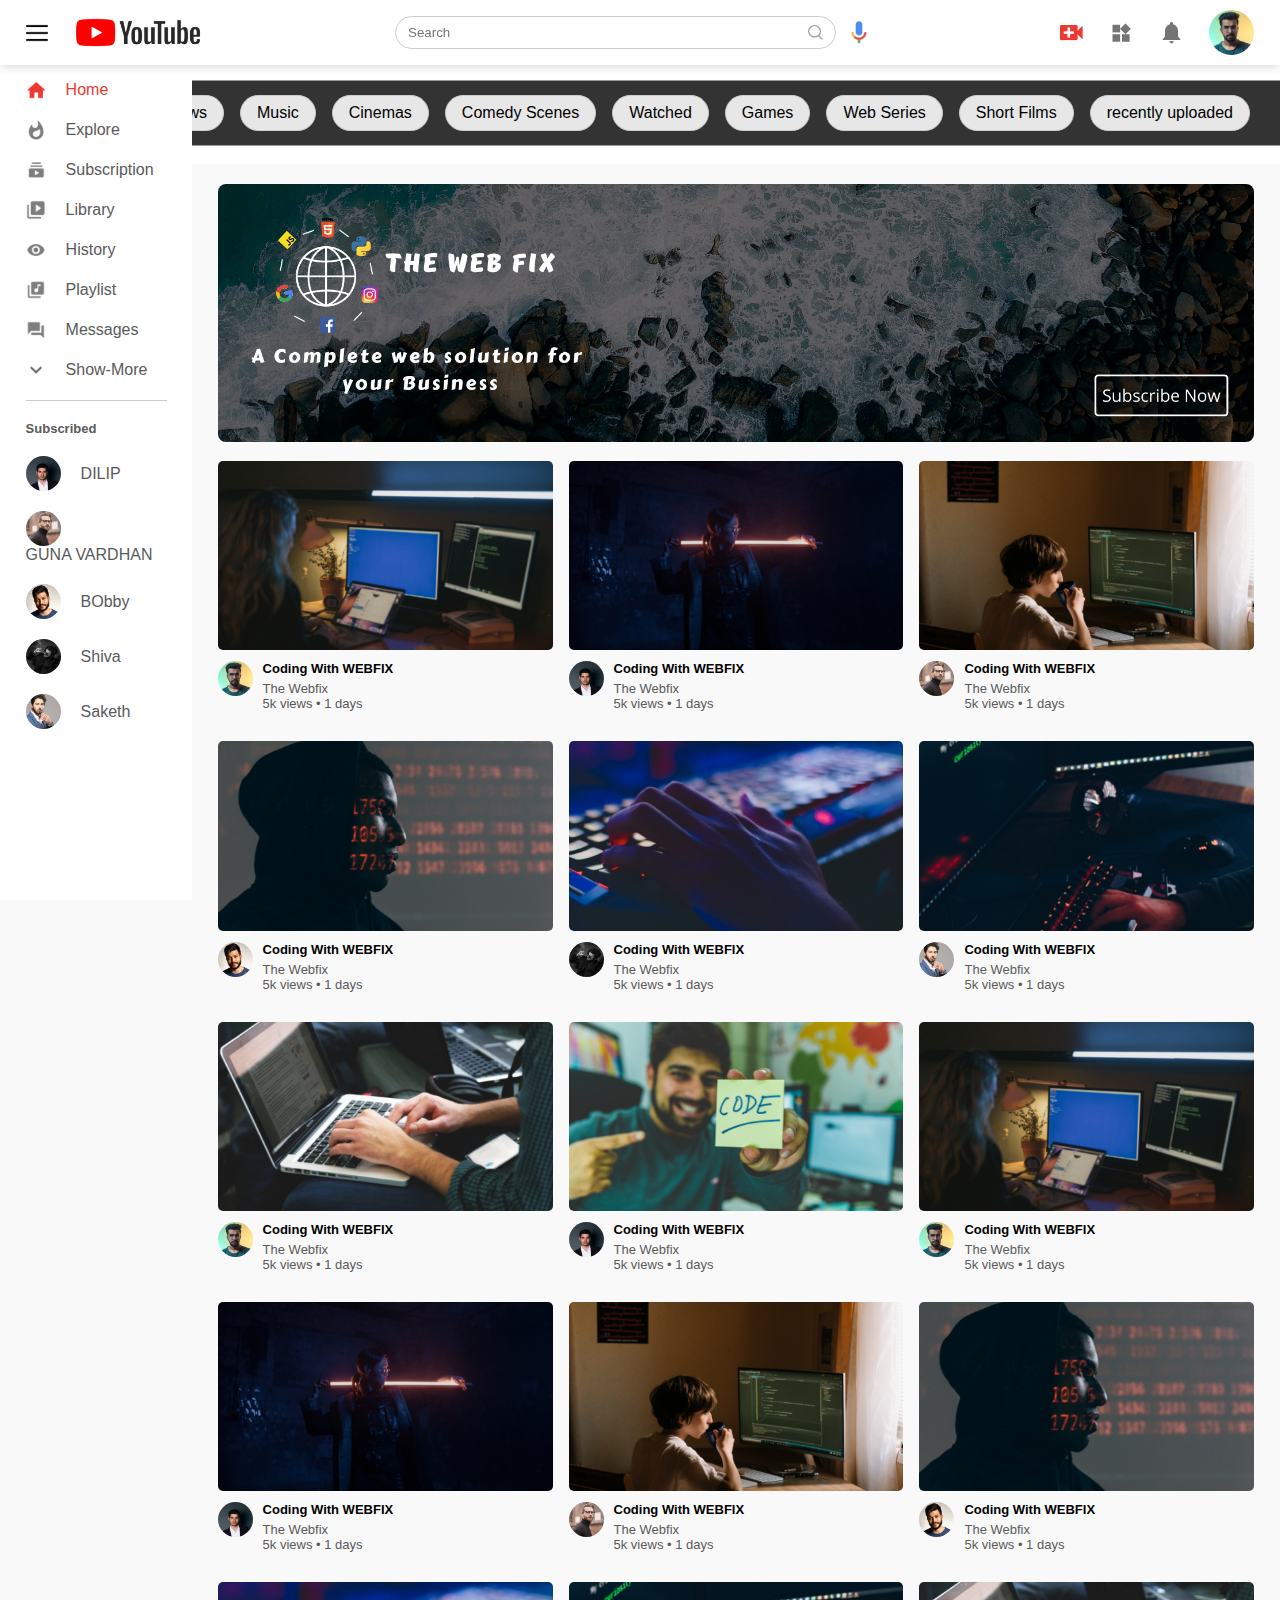
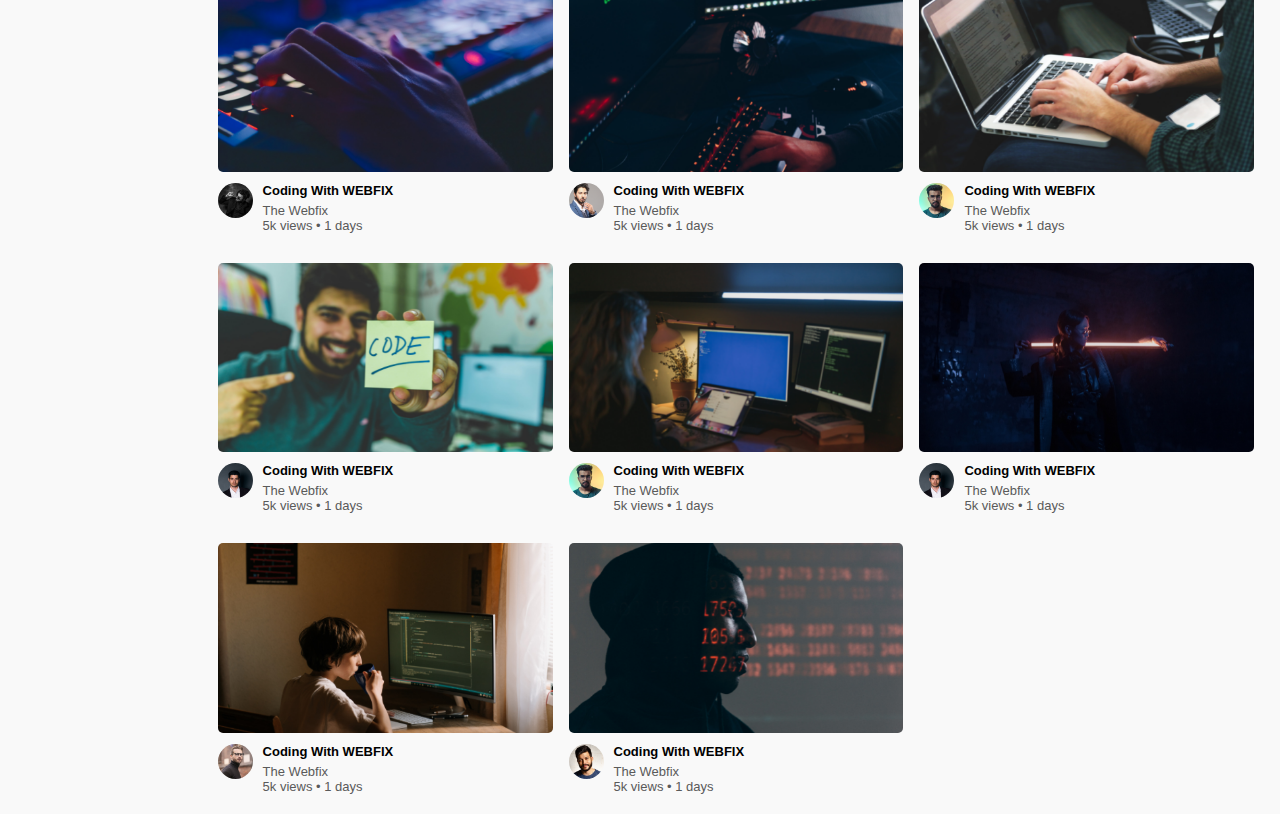
<file: index.html>
<!DOCTYPE html>
<html lang="en">
<head>
    <meta charset="UTF-8">
    <meta http-equiv="X-UA-Compatible" content="IE=edge">
    <meta name="viewport" content="width=device-width, initial-scale=1.0">
    <title>Youtube UI Clone</title>
    <link rel="stylesheet" href="style.css">
</head>
<body>
    <!---navigation start-->
    <nav class="flex-div">
      
        <div class="nav-left flex-div">
            <img src="menu.png" class="menu" alt="">
            <img src="logo.png" class="logo" alt="">
        </div>
        <div class="nav-middle flex-div">
            <div class="search flex-div">
                <input type="text" placeholder="Search">
                <img src="search.png" alt="">
            </div>
            <img src="voice-search.png" class="mic" alt="">
        </div>
        <div class="nav-right flex-div">
            <img src="upload.png" alt="">
            <img src="more.png" alt="">
            <img src="notification.png" alt="">
            <img src="1.png" class="user" alt="">

        </div>
    
      
    </nav>
    <!---navigation end-->
  
    <div class="list-container">
    <div class="video-list">  
    <div class="categories">
        <section class="category-secton">
          <button class="category active">All</button>
          <button class="category">live</button>
          <button class="category">Cricket</button>
          <button class="category">News</button>
          <button class="category">Music</button>
          <button class="category">Cinemas</button>
          <button class="category">Comedy Scenes</button>
          <button class="category">Watched</button>
          <button class="category">Games </button>
          <button class="category">Web Series</button>
          <button class="category">Short Films</button>
          <button class="category">recently uploaded </button>
        </section>  
    </div>
    </div>
    </div>3


    <!---sidebar start-->
    <div class="sidebar">
        <div class="shortcut">
            <a href=""><img src="home.png" alt=""><p>Home</p></a>
            <a href=""><img src="explore.png" alt=""><p>Explore</p></a>
            <a href=""><img src="subscriprion.png" alt=""><p>Subscription</p></a>
            <a href=""><img src="library.png" alt=""><p>Library</p></a>
            <a href=""><img src="history.png" alt=""><p>History</p></a>
            <a href=""><img src="playlist.png" alt=""><p>Playlist</p></a>
            <a href=""><img src="messages.png" alt=""><p>Messages</p></a>
            <a href=""><img src="show-more.png" alt=""><p>Show-More</p></a>
            <hr>
        </div>
        <div class="subscribed">
            <h3>Subscribed</h3>
            <a href=""><img src="2.png" alt=""><p>DILIP</p></a>
            <a href=""><img src="3.png" alt=""><p>GUNA VARDHAN</p></a>
            <a href=""><img src="4.png" alt=""><p>BObby</p></a>
            <a href=""><img src="5.png" alt=""><p>Shiva</p></a>
            <a href=""><img src="6.png" alt=""><p>Saketh</p></a>
        </div>
    </div>
    <!---sidebar end-->

    <!----main start-->
    <div class="container">
        <div class="banner">
            <img src="cover.png" alt="">
        </div>
        <div class="list-container">
            <div class="video-list">
                <a href="switch.html"><img src="thumbhnail 1.png" class="thumbnail" alt=""></a>
                <div class="flex-div">
                    <img src="1.png" alt="">
                    <div class="video-info">
                        <a href="switch.html">Coding With WEBFIX</a>
                        <p>The Webfix</p>
                        <p>5k views &bull; 1 days</p>
                    </div>
                </div>
            </div>
            <div class="video-list">
                <a href="switch.html"><img src="thumbhnail 2.png" class="thumbnail" alt=""></a>
                <div class="flex-div">
                    <img src="2.png" alt="">
                    <div class="video-info">
                        <a href="switch.html">Coding With WEBFIX</a>
                        <p>The Webfix</p>
                        <p>5k views &bull; 1 days</p>
                    </div>
                </div>
            </div>
            <div class="video-list">
                <a href="switch.html"><img src="thumbhnail 3.png" class="thumbnail" alt=""></a>
                <div class="flex-div">
                    <img src="3.png" alt="">
                    <div class="video-info">
                        <a href="sw">Coding With WEBFIX</a>
                        <p>The Webfix</p>
                        <p>5k views &bull; 1 days</p>
                    </div>
                </div>
            </div>
            <div class="video-list">
                <a href="switch.html"><img src="thumbhnail 4.png" class="thumbnail" alt=""></a>
                <div class="flex-div">
                    <img src="4.png" alt="">
                    <div class="video-info">
                        <a href="switch.html">Coding With WEBFIX</a>
                        <p>The Webfix</p>
                        <p>5k views &bull; 1 days</p>
                    </div>
                </div>
            </div>
            <div class="video-list">
                <a href="switch.html"><img src="thumbhnail 5.png" class="thumbnail" alt=""></a>
                <div class="flex-div">
                    <img src="5.png" alt="">
                    <div class="video-info">
                        <a href="switch.html">Coding With WEBFIX</a>
                        <p>The Webfix</p>
                        <p>5k views &bull; 1 days</p>
                    </div>
                </div>
            </div>
            <div class="video-list">
                <a href="switch.html"><img src="thumbhnail 6.png" class="thumbnail" alt=""></a>
                <div class="flex-div">
                    <img src="6.png" alt="">
                    <div class="video-info">
                        <a href="switch.html">Coding With WEBFIX</a>
                        <p>The Webfix</p>
                        <p>5k views &bull; 1 days</p>
                    </div>
                </div>
            </div>
            <div class="video-list">
                <a href="switch.html"><img src="thumbhnail 7.png" class="thumbnail" alt=""></a>
                <div class="flex-div">
                    <img src="1.png" alt="">
                    <div class="video-info">
                        <a href="switch.html">Coding With WEBFIX</a>
                        <p>The Webfix</p>
                        <p>5k views &bull; 1 days</p>
                    </div>
                </div>
            </div>
            <div class="video-list">
                <a href="switch.html"><img src="thumbhnail 8.png" class="thumbnail" alt=""></a>
                <div class="flex-div">
                    <img src="2.png" alt="">
                    <div class="video-info">
                        <a href="switch.html">Coding With WEBFIX</a>
                        <p>The Webfix</p>
                        <p>5k views &bull; 1 days</p>
                    </div>
                </div>
            </div>
            <div class="video-list">
                <a href="switch.html"><img src="thumbhnail 1.png" class="thumbnail" alt=""></a>
                <div class="flex-div">
                    <img src="1.png" alt="">
                    <div class="video-info">
                        <a href="switch.html">Coding With WEBFIX</a>
                        <p>The Webfix</p>
                        <p>5k views &bull; 1 days</p>
                    </div>
                </div>
            </div>
            <div class="video-list">
                <a href="switch.html"><img src="thumbhnail 2.png" class="thumbnail" alt=""></a>
                <div class="flex-div">
                    <img src="2.png" alt="">
                    <div class="video-info">
                        <a href="switch.html">Coding With WEBFIX</a>
                        <p>The Webfix</p>
                        <p>5k views &bull; 1 days</p>
                    </div>
                </div>
            </div>
            <div class="video-list">
                <a href="switch.html"><img src="thumbhnail 3.png" class="thumbnail" alt=""></a>
                <div class="flex-div">
                    <img src="3.png" alt="">
                    <div class="video-info">
                        <a href="switch.html">Coding With WEBFIX</a>
                        <p>The Webfix</p>
                        <p>5k views &bull; 1 days</p>
                    </div>
                </div>
            </div>
            <div class="video-list">
                <a href="switch.html"><img src="thumbhnail 4.png" class="thumbnail" alt=""></a>
                <div class="flex-div">
                    <img src="4.png" alt="">
                    <div class="video-info">
                        <a href="switch.html">Coding With WEBFIX</a>
                        <p>The Webfix</p>
                        <p>5k views &bull; 1 days</p>
                    </div>
                </div>
            </div>
            <div class="video-list">
                <a href="switch.html"><img src="thumbhnail 5.png" class="thumbnail" alt=""></a>
                <div class="flex-div">
                    <img src="5.png" alt="">
                    <div class="video-info">
                        <a href="switch.html">Coding With WEBFIX</a>
                        <p>The Webfix</p>
                        <p>5k views &bull; 1 days</p>
                    </div>
                </div>
            </div>
            <div class="video-list">
                <a href="switch.html"><img src="thumbhnail 6.png" class="thumbnail" alt=""></a>
                <div class="flex-div">
                    <img src="6.png" alt="">
                    <div class="video-info">
                        <a href="switch.html">Coding With WEBFIX</a>
                        <p>The Webfix</p>
                        <p>5k views &bull; 1 days</p>
                    </div>
                </div>
            </div>
            <div class="video-list">
                <a href="switch.html"><img src="thumbhnail 7.png" class="thumbnail" alt=""></a>
                <div class="flex-div">
                    <img src="1.png" alt="">
                    <div class="video-info">
                        <a href="switch.html">Coding With WEBFIX</a>
                        <p>The Webfix</p>
                        <p>5k views &bull; 1 days</p>
                    </div>
                </div>
            </div>
            <div class="video-list">
                <a href="switch.html"><img src="thumbhnail 8.png" class="thumbnail" alt=""></a>
                <div class="flex-div">
                    <img src="2.png" alt="">
                    <div class="video-info">
                        <a href="switch.html">Coding With WEBFIX</a>
                        <p>The Webfix</p>
                        <p>5k views &bull; 1 days</p>
                    </div>
                </div>
            </div>
            <div class="video-list">
                <a href="switch.html"><img src="thumbhnail 1.png" class="thumbnail" alt=""></a>
                <div class="flex-div">
                    <img src="1.png" alt="">
                    <div class="video-info">
                        <a href="">Coding With WEBFIX</a>
                        <p>The Webfix</p>
                        <p>5k views &bull; 1 days</p>
                    </div>
                </div>
            </div>
            <div class="video-list">
                <a href="switch.html"><img src="thumbhnail 2.png" class="thumbnail" alt=""></a>
                <div class="flex-div">
                    <img src="2.png" alt="">
                    <div class="video-info">
                        <a href="">Coding With WEBFIX</a>
                        <p>The Webfix</p>
                        <p>5k views &bull; 1 days</p>
                    </div>
                </div>
            </div>
            <div class="video-list">
                <a href="switch.html"><img src="thumbhnail 3.png" class="thumbnail" alt=""></a>
                <div class="flex-div">
                    <img src="3.png" alt="">
                    <div class="video-info">
                        <a href="switch.html">Coding With WEBFIX</a>
                        <p>The Webfix</p>
                        <p>5k views &bull; 1 days</p>
                    </div>
                </div>
            </div>
            <div class="video-list">
                <a href="switch.html"><img src="thumbhnail 4.png" class="thumbnail" alt=""></a>
                <div class="flex-div">
                    <img src="4.png" alt="">
                    <div class="video-info">
                        <a href="switch.html">Coding With WEBFIX</a>
                        <p>The Webfix</p>
                        <p>5k views &bull; 1 days</p>
                    </div>
                </div>
            </div>
        </div>
    </div>
    <!----main end-->

    <script src="script.js"></script>
</body>
</html>
</file>
<file: style.css>
*{
    padding: 0;
    margin: 0;
    box-sizing: border-box;
    font-family: 'poppins',sans-serif;
}

a{
    text-decoration: none;
    color: #5a5a5a;
}

img{
    cursor: pointer;
}

.flex-div{
    display: flex;
    align-items: center;
}

nav{
    padding: 10px 2% ;
    justify-content: space-between;
    box-shadow: 0 0 10px rgba(0,0,0,0.2);
    background-color: #fff;
    position: sticky;
    top: 0;
    z-index: 10;
}

.nav-left .menu{
    width: 22px;
    margin-right: 25px;
}

.nav-left .logo{
    width: 130px;
}

.nav-right img{
    width: 25px;
    margin-right: 25px;
}

.nav-right .user{
    width: 45px;
    border-radius: 50%;
    margin-right: 0;
}

.nav-middle .mic{
    width: 16px;
}

.nav-middle .search{
    border: 1px solid #ccc;
    margin-right: 15px;
    padding: 8px 12px;
    border-radius: 30px;
}
.nav-middle .search input{
    width: 400px;
    border: 0;
    outline: 0;
    background-color: transparent;
}

.nav-middle .search img{
    width: 15px;
}

/*--sidebar--*/

.sidebar{
    width: 15%;
    height: 100vh;
    background-color: #fff;
    top: 0;
    position: fixed;
    padding-left: 2%;
    padding-top: 80px;
}

.sidebar .shortcut a img{
    width: 20px;
    margin-right: 20px;
}

.shortcut a{
    display: flex;
    align-items: center;
    margin-bottom: 20px;
    width: fit-content;
    flex-wrap: wrap;
}

.shortcut a:first-child{
    color: #ed3833;
}

.sidebar hr{
    border: 0;
    height: 1px;
    background: #ccc;
    width: 85%;
}

.subscribed h3{
    font-size: 13px;
    margin: 20px 0;
    color: #5a5a5a;
}

.subscribed a{
    display: flex;
    align-items: center;
    margin-bottom: 20px;
    width: fit-content;
    flex-wrap: wrap;
}

.subscribed a img{
    width: 35px;
    border-radius: 50%;
    margin-right: 20px;
}

.small-sidebar{
    width: 5%;
}

.small-sidebar a p{
    display: none;
}
.small-sidebar h3{
    display: none;
}

.small-sidebar hr{
    width: 505;
    margin-bottom: 25px;
}

/*----main---*/
.container{
    background-color: #f9f9f9;
    padding-left: 17%;
    padding-right: 2%;
    padding-top: 20px;
    padding-bottom: 20px;
}

.large-container{
    padding-left: 7%;
}

.banner{
    width: 100%;
}

.banner img{
    width: 100%;
    border-radius: 8px;
}


.list-container{
    display: grid;
    grid-template-columns: repeat(auto-fit, minmax(250px, 1fr));
    grid-column-gap: 16px;
    grid-row-gap: 30px;
    margin-top: 15px;
}

.video-list .thumbnail{
    width: 100%;
    border-radius: 5px;
}

.video-list .flex-div {
    align-items: flex-start;
    margin-top: 7px;
}

.video-list .flex-div img{
    width: 35px;
    margin-right: 10px;
    border-radius: 50%;
}

.video-info{
    color: #5a5a5a;
    font-size: 13px;
}

.video-info a{
    color: #000;
    font-weight: 600;
    display: block;
    margin-bottom: 5px;
}

@media (max-width: 900px) {
    .menu{
        display: none;
    }
    .sidebar{
        display: none;
    }
    .container, .large-container{
        padding-left: 5%;
        padding-right: 5%;
    }
    .nav-right img{
        display: none;
    }
    .nav-right .user{
        display: block;
        width: 30px;
    }
    .nav-middle .search input{
        width: 100px;
    }
    .nav-middle .mic{
        display: none;
    }
    .logo{
        width: 90px;
    }
}


/*--new page---*/

.play-contain{
    padding-left: 2%;
}

.row{
    display: flex;
    justify-content: space-between;
    flex-wrap: wrap;
}

.play-vid{
    flex-basis: 69%;
}


.right-sidebar{
    flex-basis: 30%;
}

.play-vid video{
    width: 100%;
}

.side-list{
    display: flex;
    justify-content: space-between;
    margin-bottom: 8px;
}

.side-list img{
    width: 100%;
}

.side-list .small-size{
    flex-basis: 49%;
}

.side-list .video-info{
    flex-basis: 49%;
}

.play-vid .tags a{
    color: #0000ff;
    font-size: 15px;
}

.play-vid h3{
    font-weight: 600;
    font-size: 22px;
    margin-top: 8px;
}

.play-vid .play-info{
    display: flex;
    align-items: center;
    justify-content: space-between;
    flex-wrap: wrap;
    margin-top: 10px;
    font-size: 15px;
    color: #5a5a5a;
} 

.play-vid .play-info a img{
    width: 20px;
    margin-right: 8px;
}

.play-vid .play-info a {
    display: inline-flex;
    align-items: center;
    margin-left: 15px;
}

.play-vid hr{
    border: 0;
    height: 1px;
    background-color: #ccc;
    margin: 10px 0;
}

.owner{
    display: flex;
    align-items: center;
    margin-top: 20px;
}

.owner div{
    flex: 1;
    line-height: 18px;
}

.owner img{
    width: 50px;
    border-radius: 50%;
    margin-right: 15px;
}

.owner div p{
    color: #000;
    font-weight: 600;
    font-size: 18px;
}

.owner div span{
    font-size: 13px;
    color: #5a5a5a;
}

.owner button{
    background-color: red;
    color: #fff;
    padding: 8px 30px;
    border: 0;
    outline: 0;
    border-radius: 4px;
    cursor: pointer;
}

.description{
    padding-left: 55px;
    margin: 15px 0;
}

.description p{
    font-size: 14px;
    margin-bottom: 5px;
    color: #5a5a5a;
}

.description h4{
    font-size: 14px;
    color: #5a5a5a;
    margin-top: 15px;
}

.add-comment{
    display: flex;
    align-items: center;
    margin: 30px 0;
}

.add-comment img{
    width: 40px;
    border-radius: 50%;
    margin-right: 15px;
}

.add-comment input{
    border: 0;
    outline: 0;
    border-bottom: 1px solid #ccc;
    width: 100%;
    padding-top: 10px;
    background: transparent;
}

.prev-comnet{
    display: flex;
    align-items: center;
    margin: 20px 0;
}

.prev-comnet img{
    width: 40px;
    border-radius: 50%;
    margin-right: 15px;
}

.prev-comnet h3{
    font-size: 14px;
    margin-bottom: 2px;
}

.prev-comnet h3 span{
    font-size: 12px;
    color: #5a5a5a;
    font-weight: 500;
    margin-left: 5px;
}

.prev-comnet .action{
    display: flex;
    align-items: center;
    margin: 8px 0;
    font-size: 14px;
}

.prev-comnet .action img{
    border-radius: 0;
    width: 20px;
    margin-right: 5px;
}

.prev-comnet .action span{
    margin-right: 20px;
    color: #5a5a5a;
}

.prev-comnet .action a{
    color: #17c;
}

@media (max-width:900px) {
    .play-vid{
        flex-basis: 100%;
    }
    .right-sidebar{
        flex-basis: 100%;
    }
    .play-contain{
        padding-left: 5%;
    }
    .description{
        padding-left: 0;
    }
    .play-vid .play-info a{
        margin-left: 0;
        margin-right: 15px;
        margin-top: 15px;
    }
}


.categories {
    display: inline-block;
    padding:1rem 2rem;
    border-top: 1px solid #999;
    border-bottom: 1px solid #999;
    background-color: #333;
    overflow: hidden;
    white-space: nowrap;
    display: inline-block;
  color: white;
  text-align: center;
  padding: 14px;
  text-decoration: none;
  float: right;
  
}
.category-secton{
    display:flex;
    overflow:hidden;
    white-space: nowrap;
   
}
.category {
   
    margin-right:1rem;
    word-wrap: none;
    white-space: nowrap;
    border: 1px solid #ccc;
    border-radius: 900px;
    background-color:#E7E7E7;
    padding: .5rem  1rem;
    font-size: inherit;
    cursor: pointer;
    transition: background-color 150ms;
    
   }
   .category-active {
    margin-right:1rem;
    word-wrap: none;
    white-space: nowrap;
    border: 1px solid #ccc;
    border-radius: 900px;
    background-color:#E7E7E7;
    padding: .5rem  1rem;
    font-size: inherit;
    cursor: pointer;
    transition: background-color 150ms;

    background-color: #606060;
    color: white;
    border-color: #EEE;
   
   }

   
   .category:hover{
    background-color: #DDD;
     
}
</file>
